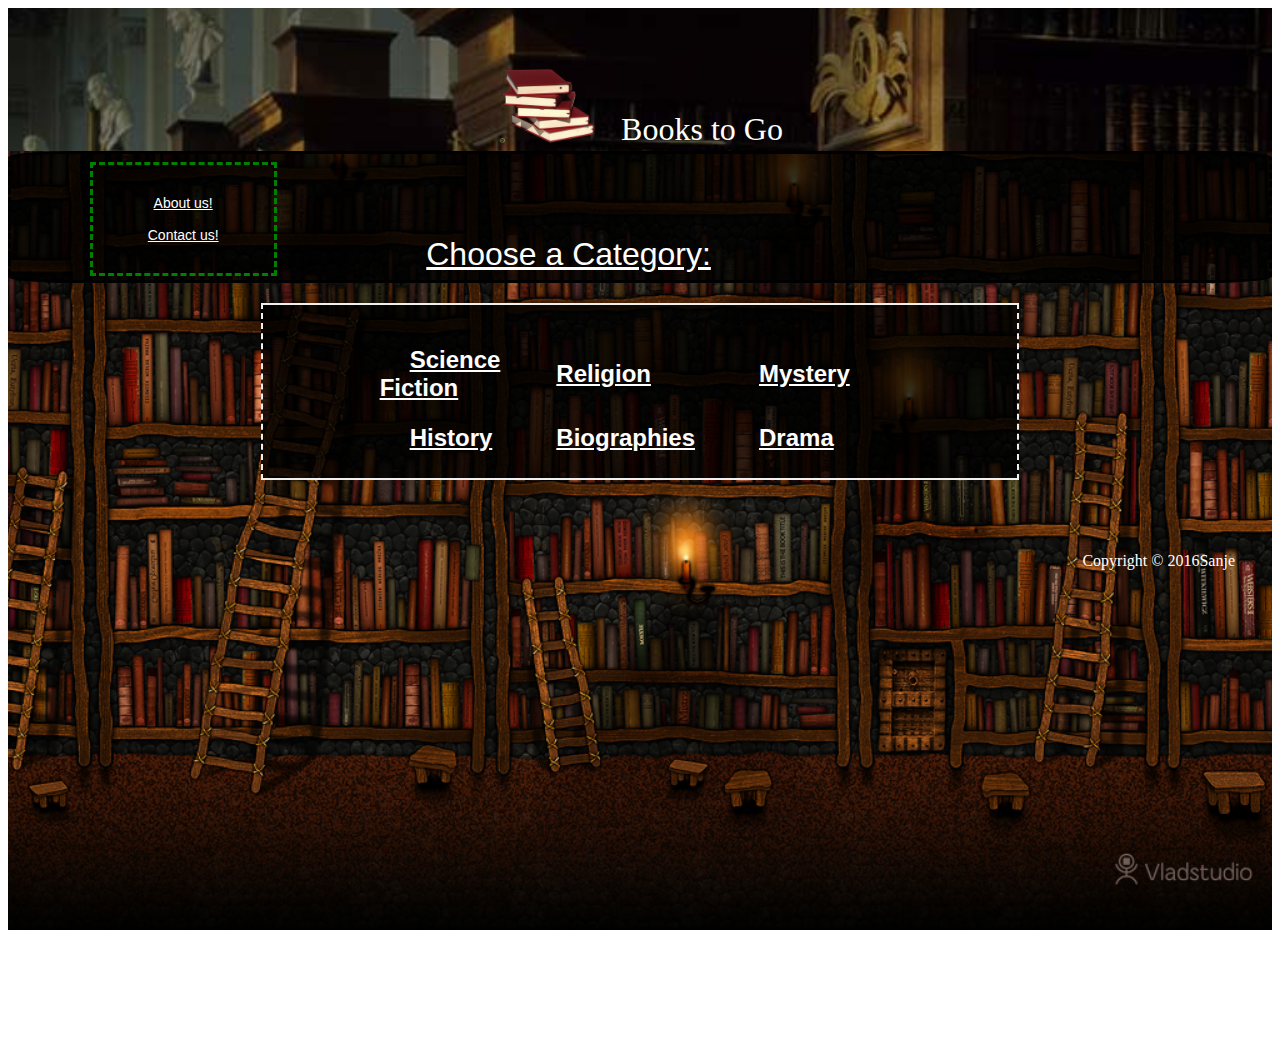
<file: index.html>
<html>
	<head>
		<title>Books To Go</title>
		<link rel="stylesheet" href="company.css">
	</head>
	<body>
		<header>
		<table align="center">
			<tr>
				<td> <img src="book.png" width="100px" height="80px"></td>
				<td><p class="banner"> Books to Go </p></td>
			</tr>
		
		</header>
		</table>
		<div class="bgpic">
			<div class="fieldside">
			<div class="side">
				<a href="aboutus.html"> About us! </a><br><br>
				<a href="Contactus.html"> Contact us! </a>

			</div>
			</div>
			<fieldset>
				<div class="main">
						<p class = "category-text" align="center"><u>Choose a Category:</u></p><br>
						<table align="center">
							<tr>
								<td>
									<a href="scifi.html" class="genre"><b> Science Fiction </b></a><br><br>
								</td>
								<td>
									<a href="#" class="genre"><b> Religion </b></a><br><br>
								</td>
								<td>
									<a href="#" class="genre"><b> Mystery </b></a><br><br>
								</td>
							</tr>
							<tr>
								<td>
									<a href="#" class="genre"><b> History </b></a><br><br>
								</td>
								<td>
									<a href="#" class="genre"><b> Biographies </b></a><br><br>
								</td>
								<td>
									<a href="#" class="genre"><b> Drama </b></a><br><br>
								</td>
							</tr>
						</table>
				</div>
			</fieldset><br><br><br><br>
			<span> Copyright &copy; 2016Sanje</span>
		</div>
	</body>
</html>
</file>
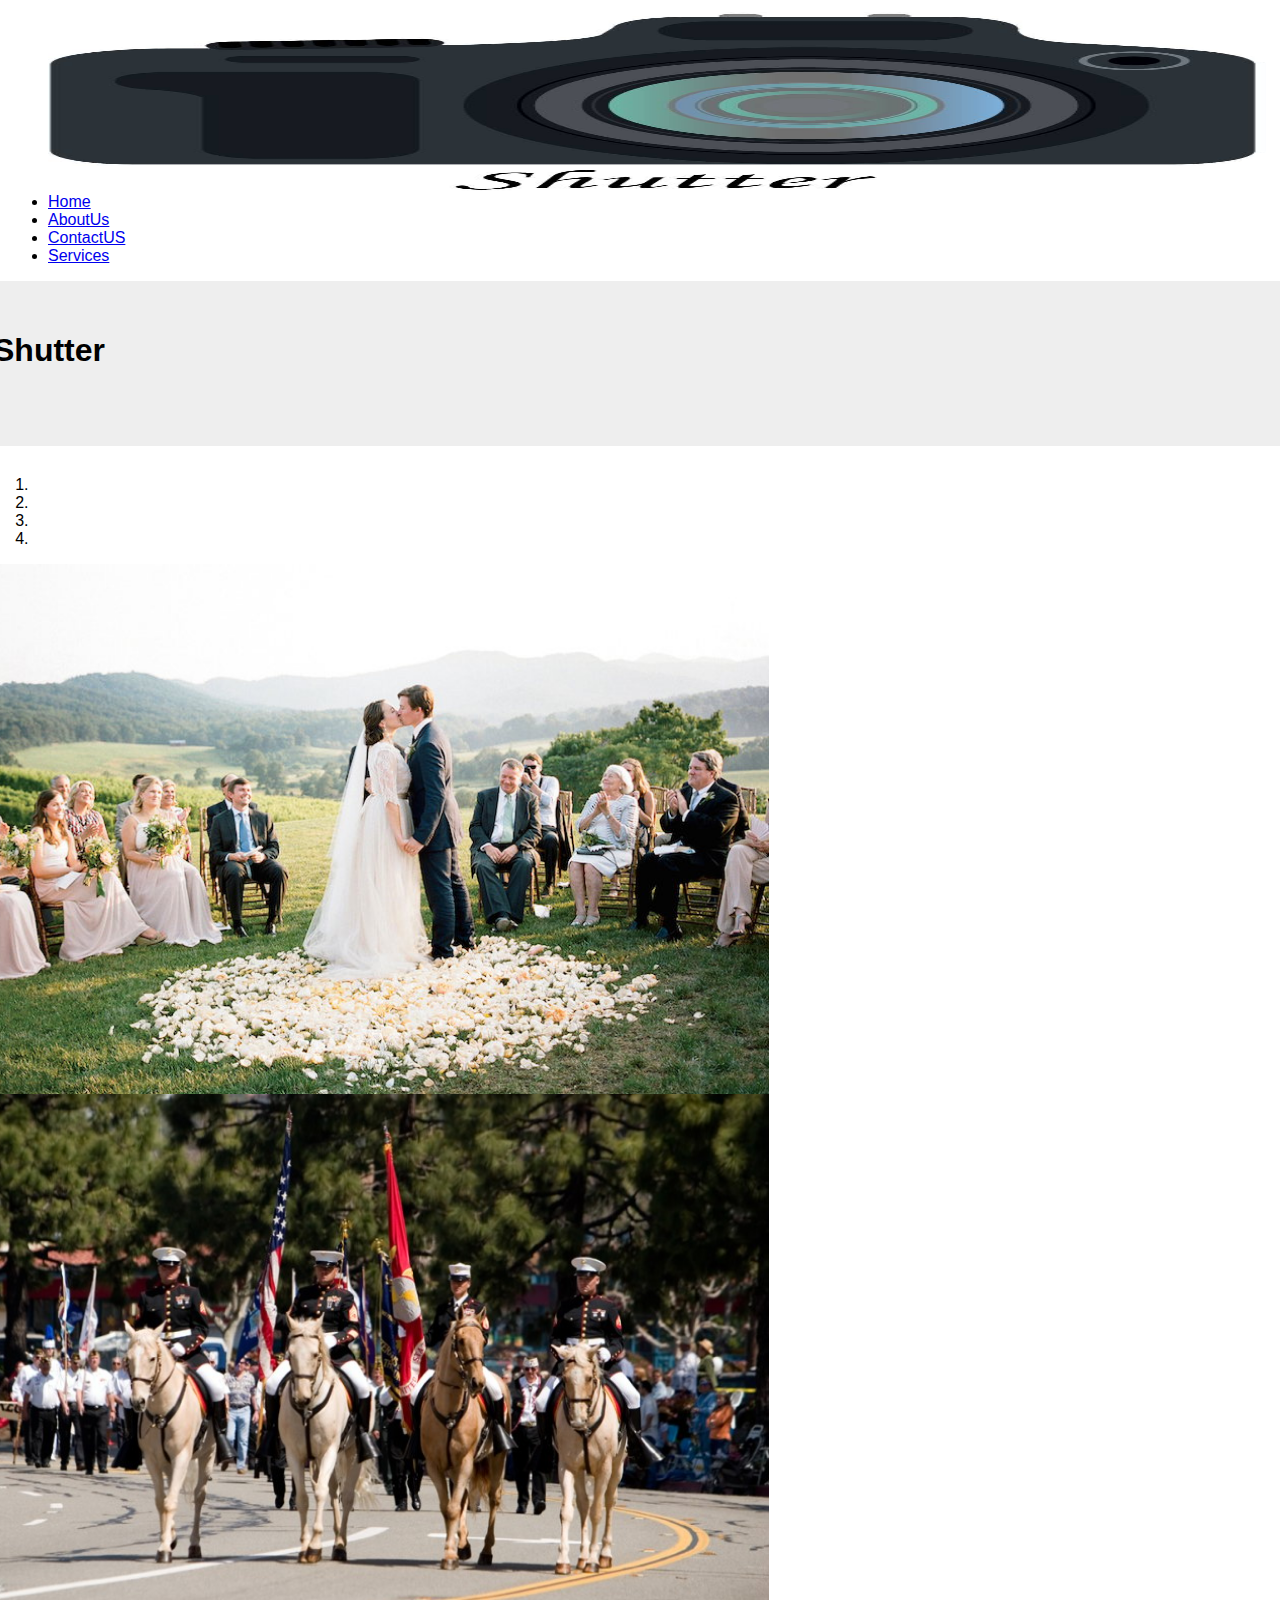
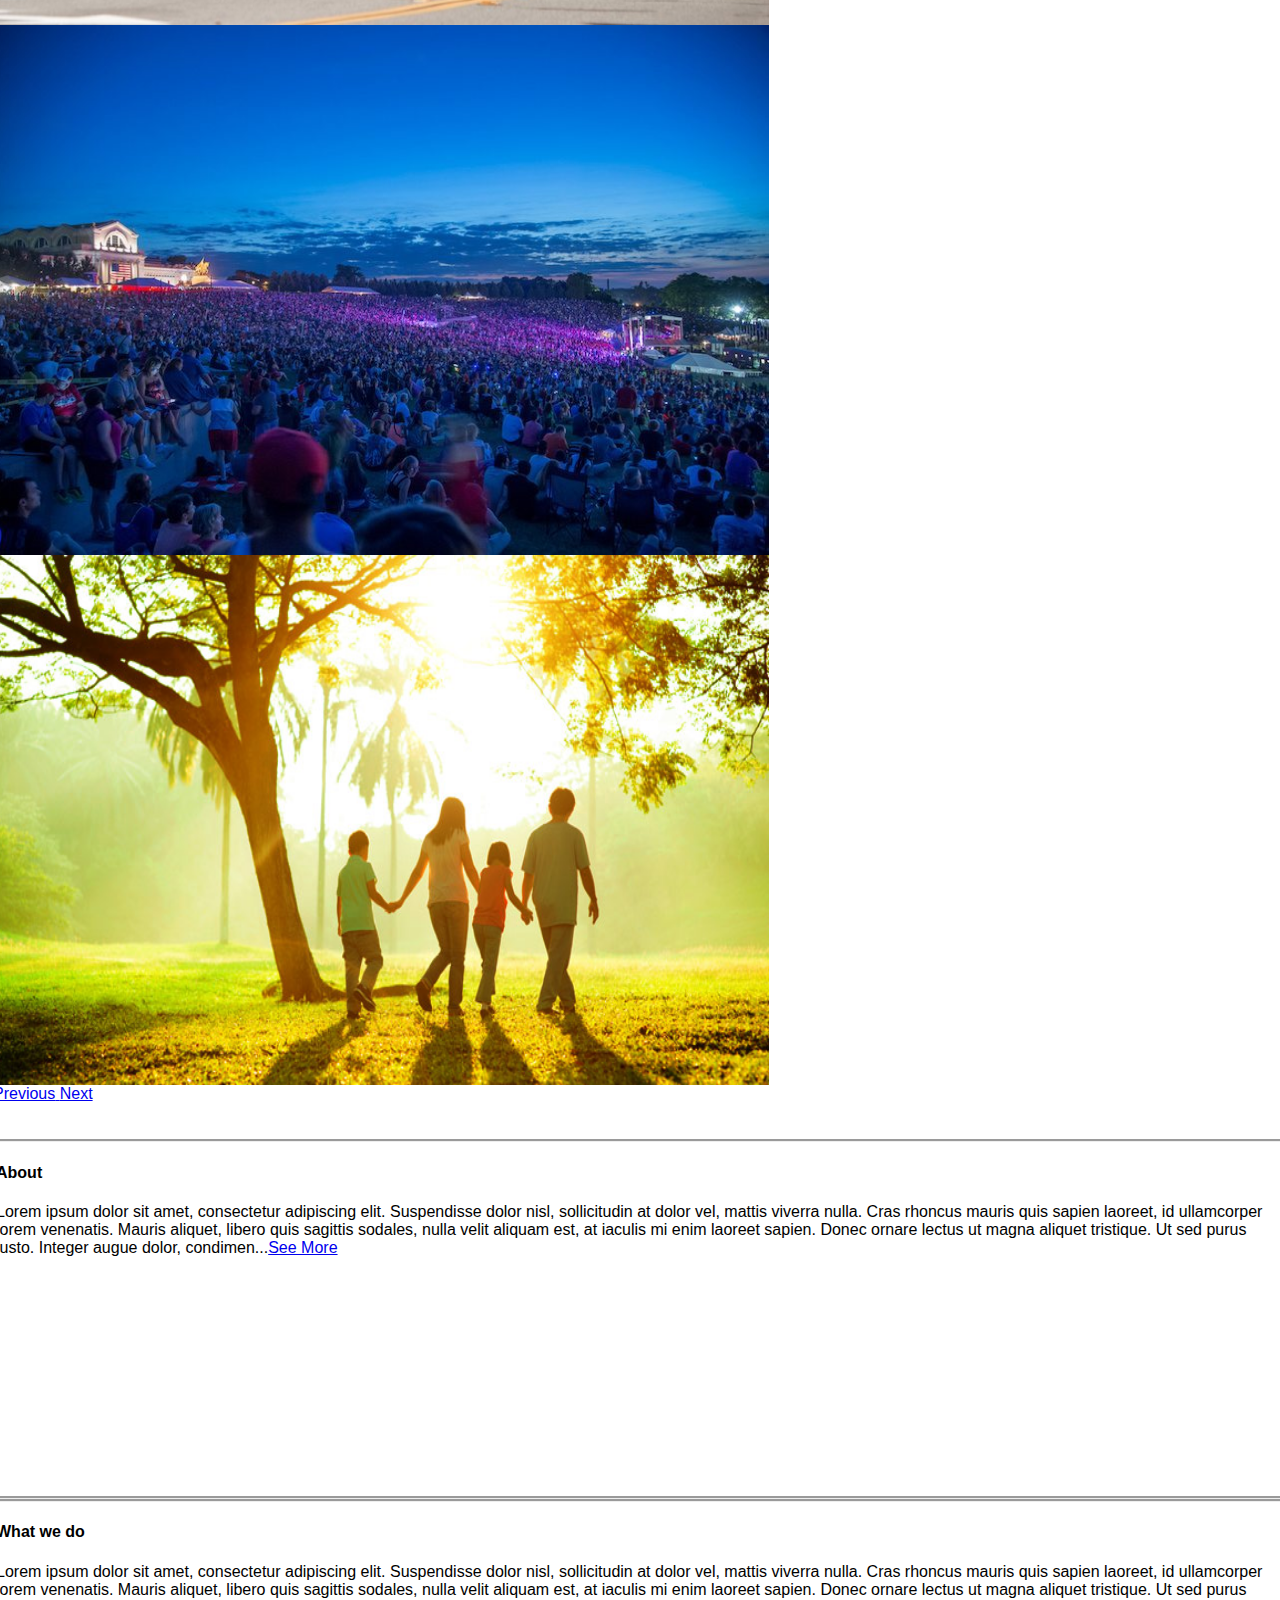
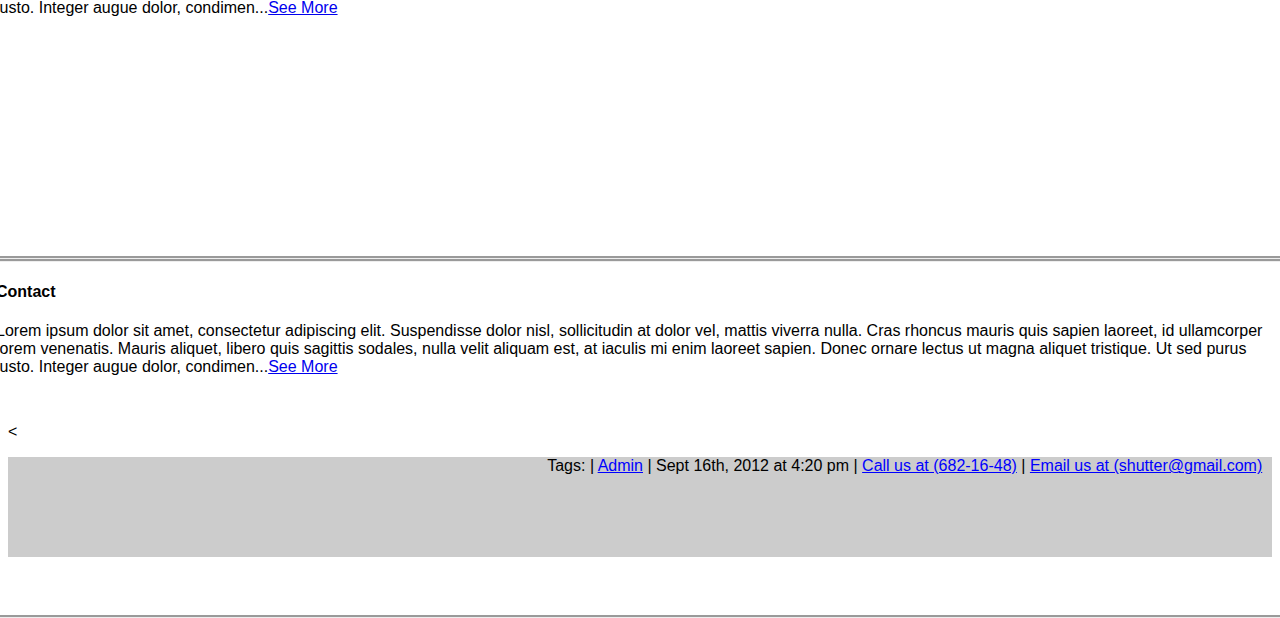
<file: IT201 Design/index.html>
<html>
<head>
<meta http-equiv="Content-Type" content="text/html; charset=utf-8" />
<title>Shutter</title>
<link href="D:\Melvin\Web Prog\HTML\bootstrap-3.3.7-dist\css\bootstrap.min.css" rel="stylesheet" />
<script src="https://ajax.googleapis.com/ajax/libs/jquery/1.12.4/jquery.min.js"></script>
		<script src="http://maxcdn.bootstrapcdn.com/bootstrap/3.3.7/js/bootstrap.min.js"></script>
<link href="D:\Melvin\Web Prog\HTML\startbootstrap-simple-sidebar-gh-pages\css\simple-sidebar.css" rel="stylesheet"/>
<link href="style.css" rel="stylesheet" />
</head>

<body>
<nav>
<div id="sidebar-wrapper">
            <ul class="sidebar-nav">
              <img src="logo1.png">
                <li>
                    <a href="#">Home</a>
                </li>
                <li>
                    <a href="aboutus.html">AboutUs</a>
                </li>
                <li>
                    <a href="contactus.html">ContactUS</a>
                </li>
                <li>
                    <a href="#">Services</a>
                </li>
            </ul>
      </div>
  <div class="row">
  <div class="jumbotron text-center">
  <h1>Shutter</h1>
</div>
  <div class="col-sm-3">
  </div>
  <div class="col-sm-8">
  <div id="myCarousel" class="carousel slide" data-ride="carousel">
			<ol class="carousel-indicators">
			  <li data-target="#myCarousel" data-slide-to="0" class="active"></li>
			  <li data-target="#myCarousel" data-slide-to="1"></li>
			  <li data-target="#myCarousel" data-slide-to="2"></li>
			  <li data-target="#myCarousel" data-slide-to="3"></li>
			</ol>
			<div class="carousel-inner" role="listbox">
			  <div class="item active">
				<img src="pic1.jpg">
			  </div>

			  <div class="item">
				<img src="pic2.jpg">
			  </div>
			
			  <div class="item">
				<img src="pic3.jpg">
			  </div>

			  <div class="item">
				<img src="pic4.jpg">
			  </div>
			</div>

			<a class="left carousel-control" href="#myCarousel" role="button" data-slide="prev">
			  <span class="glyphicon glyphicon-chevron-left" aria-hidden="true"></span>
			  <span class="sr-only">Previous</span>
			</a>
			<a class="right carousel-control" href="#myCarousel" role="button" data-slide="next">
			  <span class="glyphicon glyphicon-chevron-right" aria-hidden="true"></span>
			  <span class="sr-only">Next</span>
			</a>
	  </div>
		<div class="push"></div><br><br>
    <div class="main-content">
         <div class="col-sm-4">
        <h4>About</h4>
       Lorem ipsum dolor sit amet, consectetur adipiscing elit. Suspendisse dolor nisl, sollicitudin at dolor vel, mattis viverra nulla. Cras rhoncus mauris quis sapien laoreet, id ullamcorper lorem venenatis. Mauris aliquet, libero quis sagittis sodales, nulla velit aliquam est, at iaculis mi enim laoreet sapien. Donec ornare lectus ut magna aliquet tristique. Ut sed purus justo. Integer augue dolor, condimen...<a href="aboutus.html">See More </a>
      </div>
     <div class="col-sm-4">
      <h4>What we do</h4>
     Lorem ipsum dolor sit amet, consectetur adipiscing elit. Suspendisse dolor nisl, sollicitudin at dolor vel, mattis viverra nulla. Cras rhoncus mauris quis sapien laoreet, id ullamcorper lorem venenatis. Mauris aliquet, libero quis sagittis sodales, nulla velit aliquam est, at iaculis mi enim laoreet sapien. Donec ornare lectus ut magna aliquet tristique. Ut sed purus justo. Integer augue dolor, condimen...<a href="hibes.html">See More </a>
      </div>
     <div class="col-sm-4">
      <h4>Contact</h4>
     Lorem ipsum dolor sit amet, consectetur adipiscing elit. Suspendisse dolor nisl, sollicitudin at dolor vel, mattis viverra nulla. Cras rhoncus mauris quis sapien laoreet, id ullamcorper lorem venenatis. Mauris aliquet, libero quis sagittis sodales, nulla velit aliquam est, at iaculis mi enim laoreet sapien. Donec ornare lectus ut magna aliquet tristique. Ut sed purus justo. Integer augue dolor, condimen...<a href="contactus.html">See More </a>
      </div>
    </div>
  </div>
     </div>
</nav>
<
<p class="foot"><span>Tags: </span>
	| <i class="icon-user"></i> <a href="D:\IT201 Design\Admin\index.html">Admin</a> 
	| <i class="icon-calendar"></i> <span>Sept 16th, 2012 at 4:20 pm</span>
 	| <i class="icon-comment"></i> <a href="#">Call us at (682-16-48)</a>
   	| <i class="icon-share"></i> <a href="#">Email us at (shutter@gmail.com)</a>
</p>
</body>
</html>
</file>
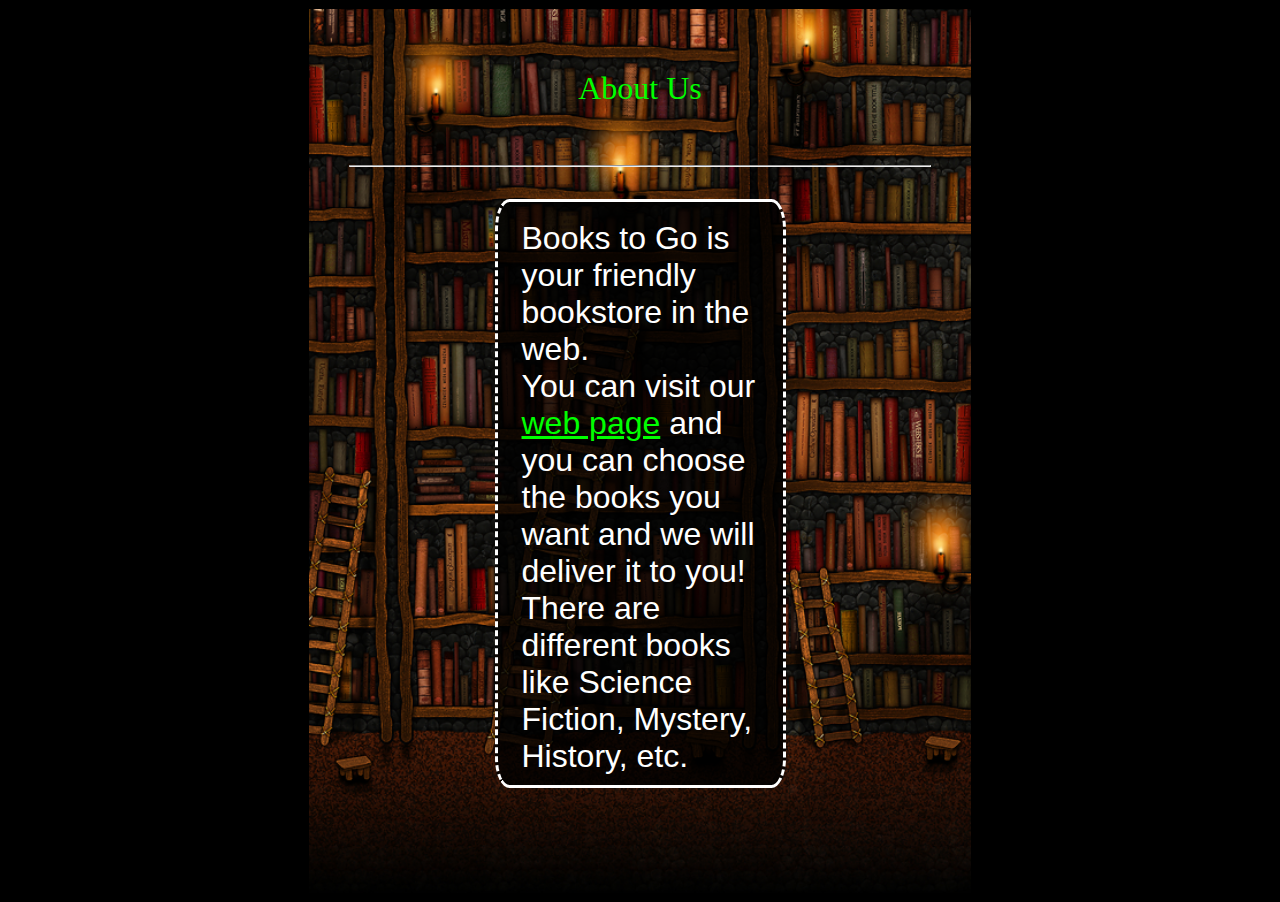
<file: aboutus.html>
<html>
	<head>
		<title>
			About Books To Go
		</title>
		<link rel="stylesheet" href="aboutus.css">
	</head>
	<body>
		<div id="ContainerDiv">
			<div class="bgpic">
				<p class="header"> About Us </p><br><hr>
				<p class="fieldtext"> Books to Go is your friendly bookstore in the web. <br>You can visit our <a href="index.html">web page</a> and you can choose the books you want and we will deliver it to you! <br>There are different books like Science Fiction, Mystery, History, etc. </p>
			</div>
		</div>
	</body>
</html>
</file>
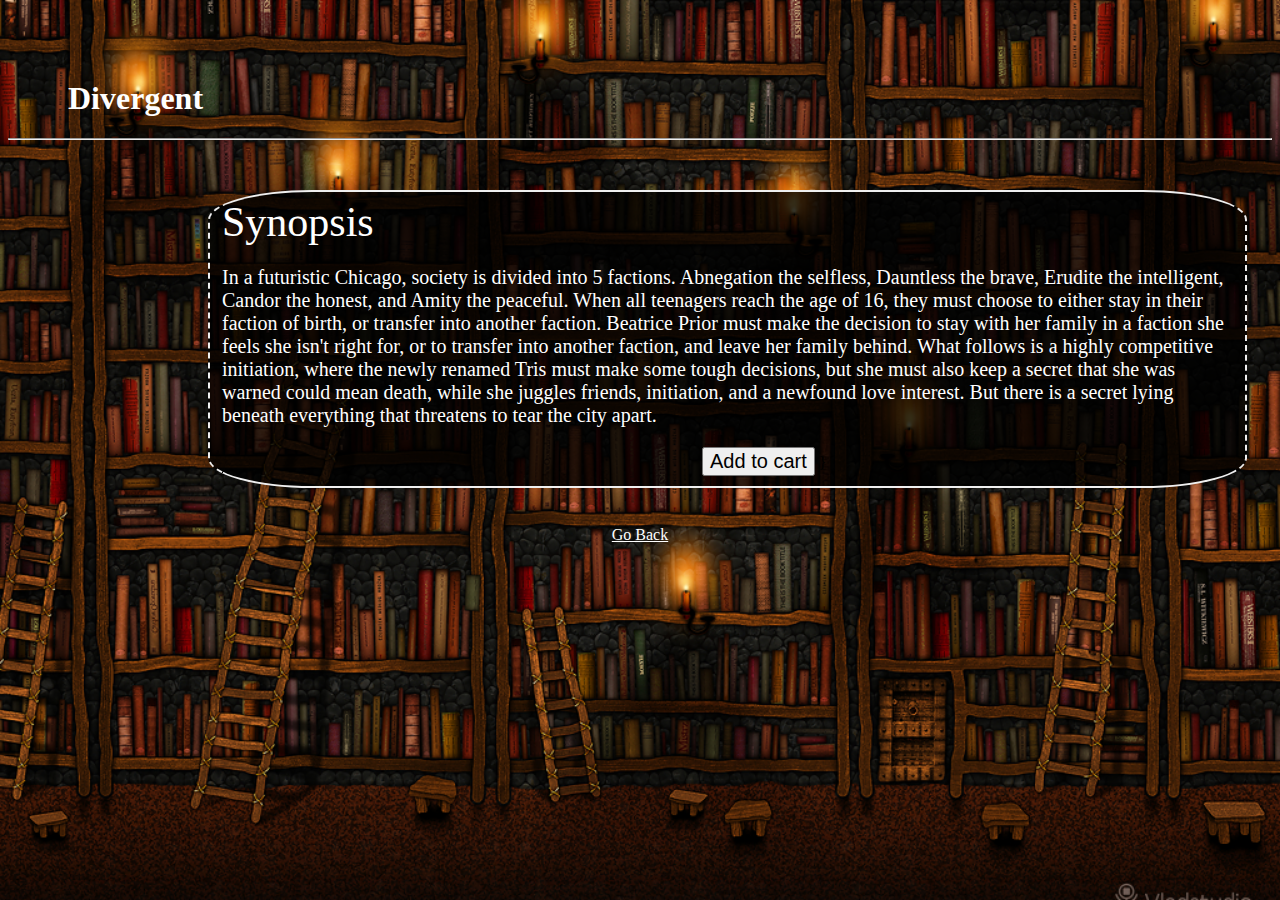
<file: divergent.html>
<html>
<head>
	<title>Book: Divergent</title>
	<link rel="stylesheet" type="text/css" href="synopsis.css">	
</head>
<body>
 	<h1>Divergent</h1><hr>
 	<fieldset>
 		<span>Synopsis</span>
 		<p>In a futuristic Chicago, society is divided into 5 factions. Abnegation the selfless, Dauntless the brave, Erudite the intelligent, Candor the honest, and Amity the peaceful. When all teenagers reach the age of 16, they must choose to either stay in their faction of birth, or transfer into another faction. Beatrice Prior must make the decision to stay with her family in a faction she feels she isn't right for, or to transfer into another faction, and leave her family behind. What follows is a highly competitive initiation, where the newly renamed Tris must make some tough decisions, but she must also keep a secret that she was warned could mean death, while she juggles friends, initiation, and a newfound love interest. But there is a secret lying beneath everything that threatens to tear the city apart.</p>
 		<button>
 			Add to cart
 		</button>
 		}
 	</fieldset><br>
 	<center>
 	<a href="scifi.html"> Go Back </a>
 	</center>
</body>
</html>
</file>
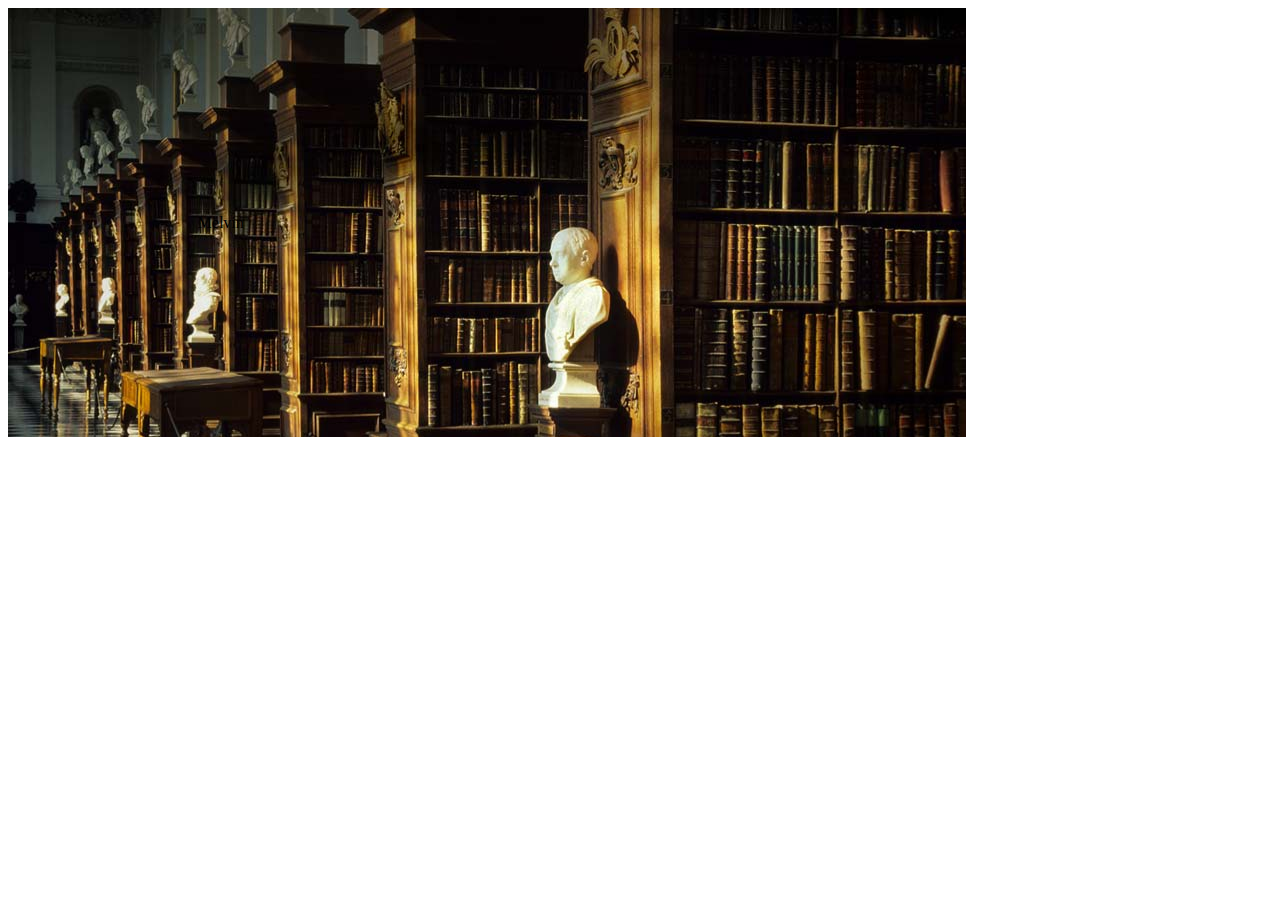
<file: Practice.html>
<html>
	<head>
		<title>
			Practice
		</title>
		<link rel="stylesheet" type = "text/css" href="Style.css"/>
	</head>
	<body>
		<header>
			<p class="banner">Melvin</p>
		</header>
	</body>
</html>
</file>
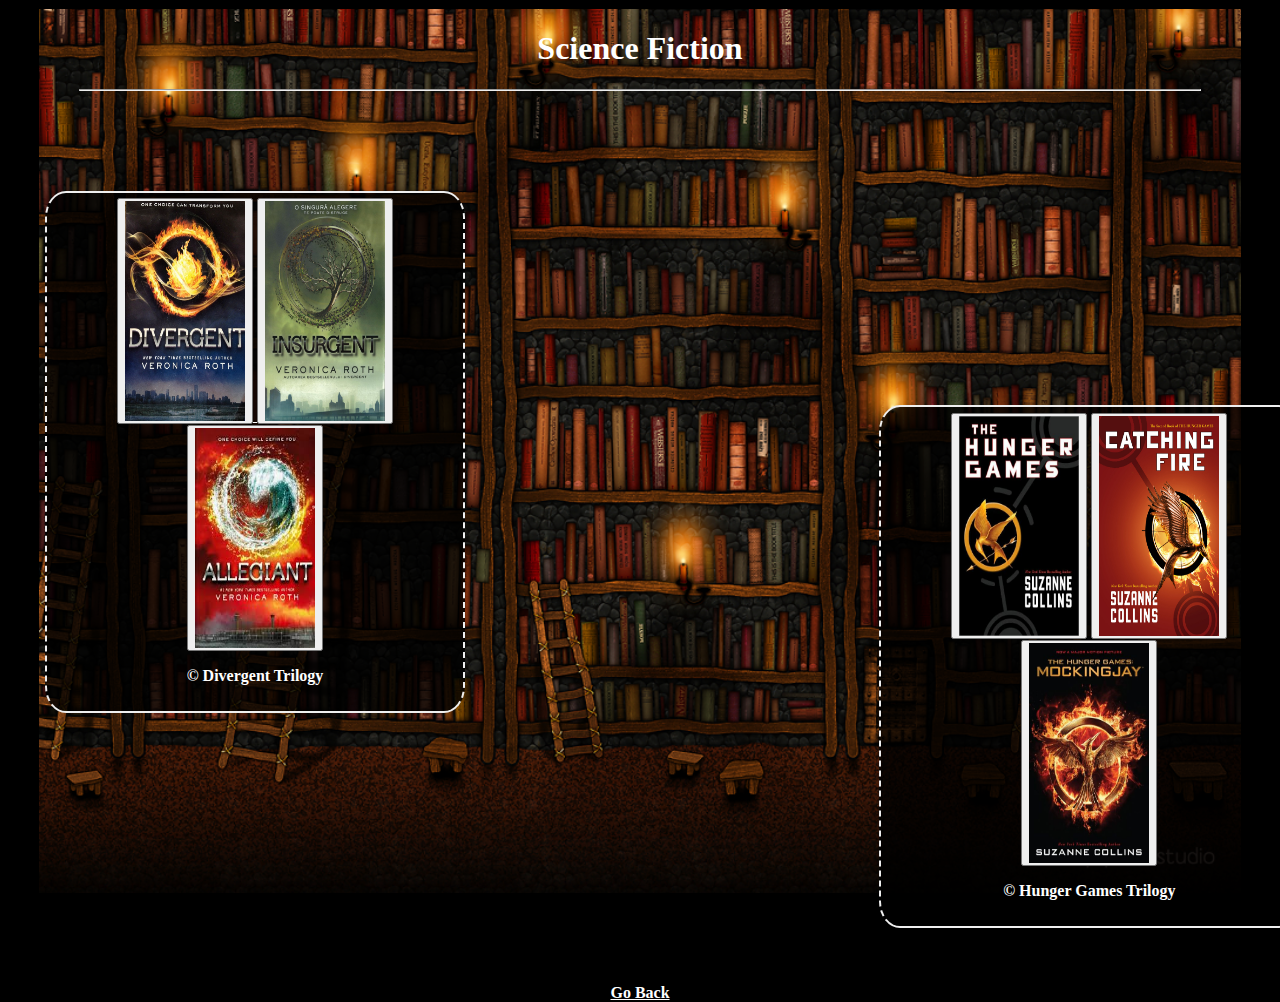
<file: scifi.html>
<html>
<head>
	<link rel="stylesheet" href="book.css">
</head>
<body>
	<div id="ContainerDiv">
		<center>
				<h1>Science Fiction</h1><hr>
			<fieldset style="margin-right: 220">
				<a href="divergent.html">
				<button>
					<img src="Divergent.jpg" style="height:220;width:120;">
				</button>
				</a>

				<button>
					<img src="insurgent.jpg" style="height:220;width:120;">
				</button>

				<button>
					<img src="allegiant.jpg" style="height:220;width:120;">
				</button><br>
				<p>&copy; Divergent Trilogy</p>
			</fieldset>
			<fieldset style="margin-left: 800; margin-top: -328">
				<button>
					<img src="hungergames.jpg" style="height:220;width:120;">
				</button>

				<button>
					<img src="catchingfire.jpg" style="height:220;width:120;">
				</button>

				<button>
					<img src="mockingjay.jpg" style="height:220;width:120;">
				</button><br>
				<p>&copy; Hunger Games Trilogy</p>
			</fieldset><br><br>
			<a href="index.html"> Go Back </a>
		</center>
	</div>
</body>
</html>
</file>
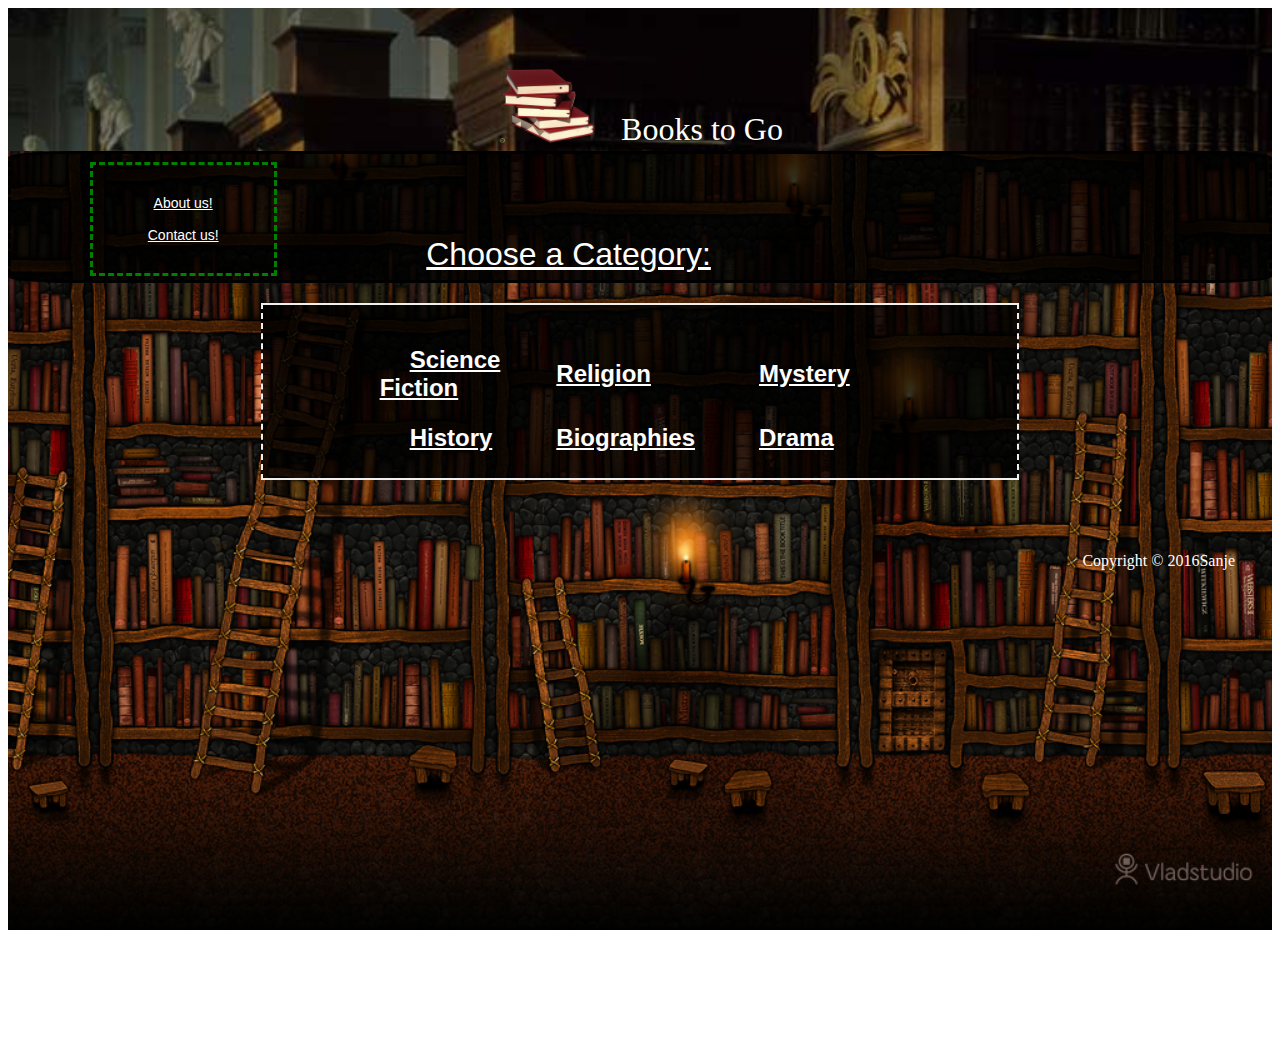
<file: sublime.html>
<html>
	<head>
		<title>Books To Go</title>
		<link rel="stylesheet" href="company.css">
	</head>
	<body>
		<header>
		<table align="center">
			<tr>
				<td> <img src="book.png" width="100px" height="80px"></td>
				<td><p class="banner"> Books to Go </p></td>
			</tr>
		
		</header>
		</table>
		<div class="bgpic">
			<div class="fieldside">
			<div class="side">
				<a href="aboutus.html"> About us! </a><br><br>
				<a href="Contactus.html"> Contact us! </a>

			</div>
			</div>
			<fieldset>
				<div class="main">
						<p class = "category-text" align="center"><u>Choose a Category:</u></p><br>
						<table align="center">
							<tr>
								<td>
									<a href="scifi.html" class="genre"><b> Science Fiction </b></a><br><br>
								</td>
								<td>
									<a href="#" class="genre"><b> Religion </b></a><br><br>
								</td>
								<td>
									<a href="#" class="genre"><b> Mystery </b></a><br><br>
								</td>
							</tr>
							<tr>
								<td>
									<a href="#" class="genre"><b> History </b></a><br><br>
								</td>
								<td>
									<a href="#" class="genre"><b> Biographies </b></a><br><br>
								</td>
								<td>
									<a href="#" class="genre"><b> Drama </b></a><br><br>
								</td>
							</tr>
						</table>
				</div>
			</fieldset><br><br><br><br>
			<span> Copyright &copy; 2016Sanje</span>
		</div>
	</body>
</html>
</file>
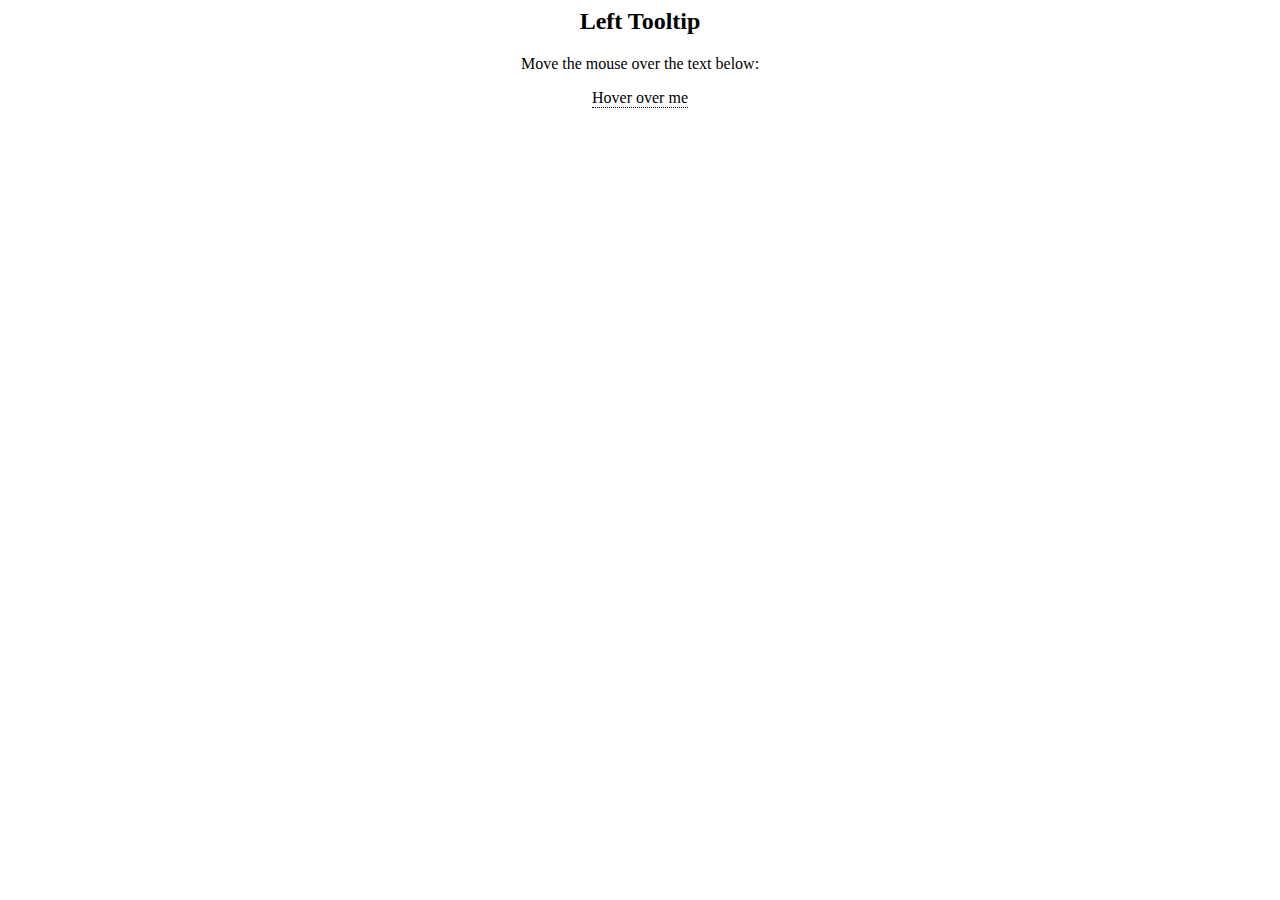
<file: trying.html>
<html>
<style>
.tooltip {
    position: relative;
    display: inline-block;
    border-bottom: 1px dotted black;
}

.tooltip .tooltiptext {
    visibility: hidden;
    width: 120px;
    background-color: black;
    color: #fff;
    text-align: center;
    border-radius: 6px;
    padding: 5px 0;
    
    /* Position the tooltip */
    position: absolute;
    z-index: 1;
    top: -5px;
    right: 105%;
}

.tooltip:hover .tooltiptext {
    visibility: visible;
}
</style>
<body style="text-align:center;">

<h2>Left Tooltip</h2>
<p>Move the mouse over the text below:</p>

<div class="tooltip">Hover over me
  <span class="tooltiptext">Tooltip text</span>
</div>

</body>
</html>
</file>
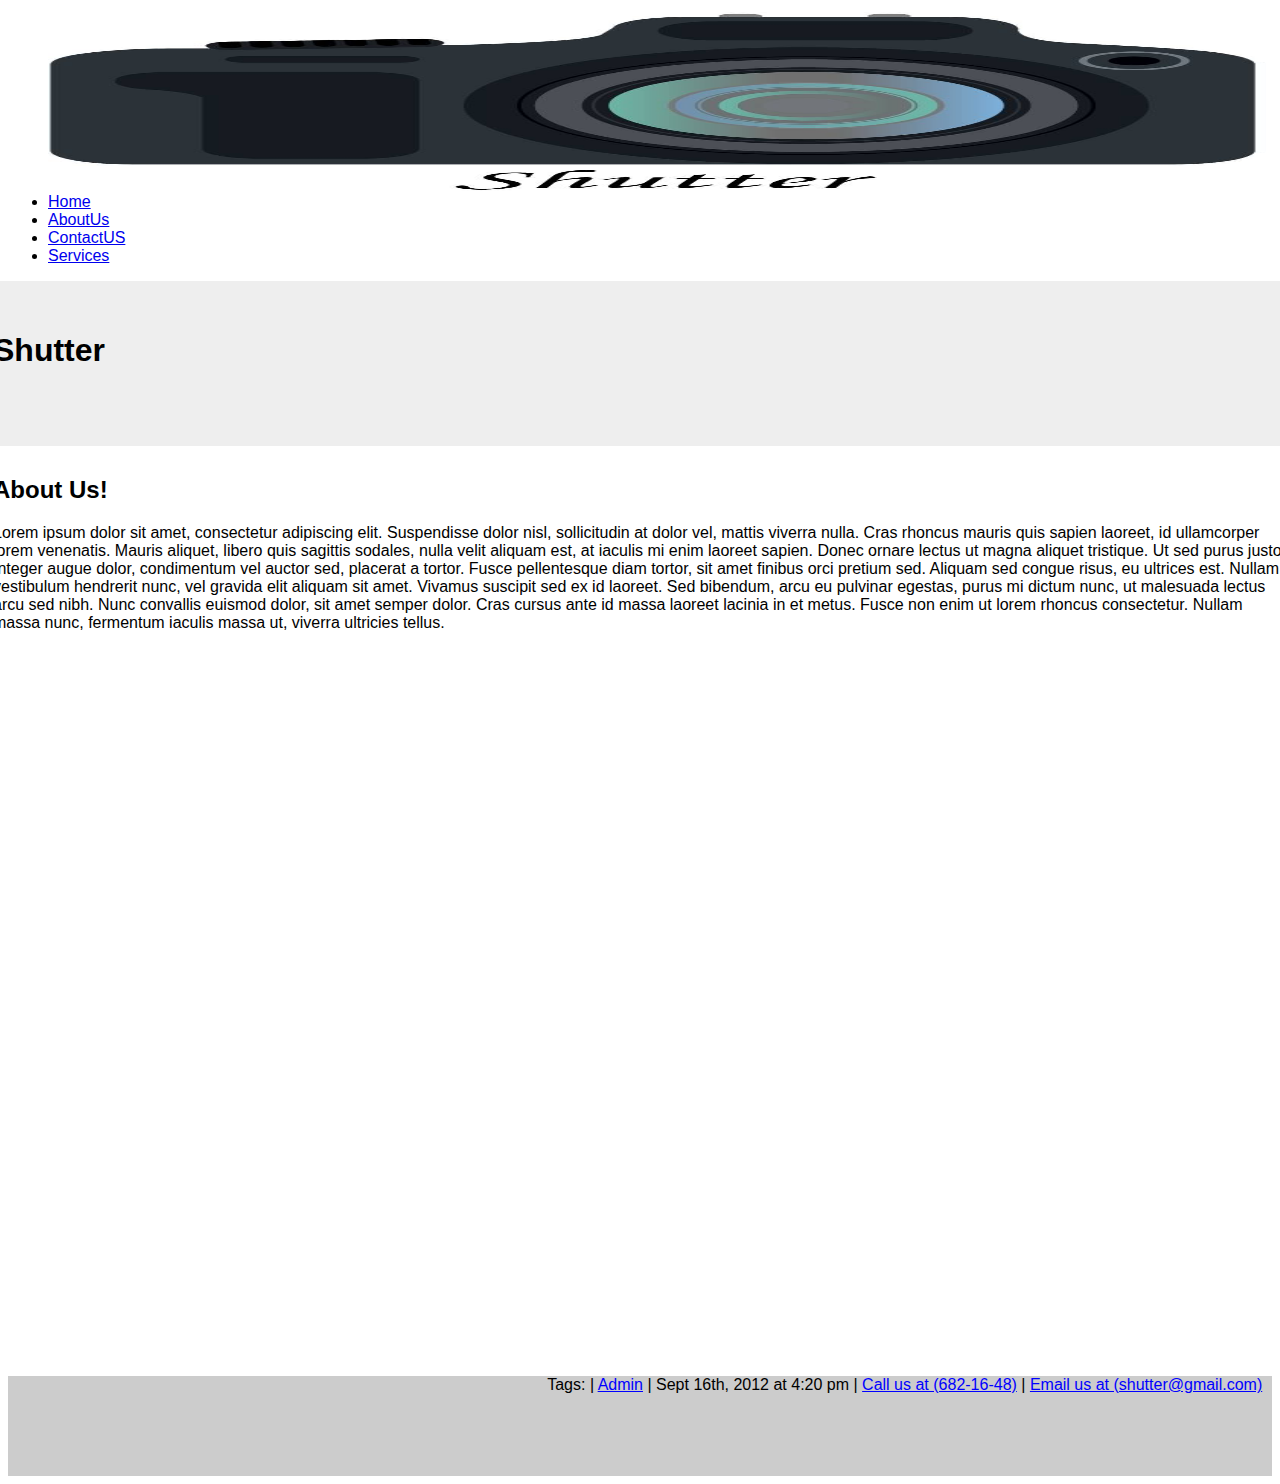
<file: IT201 Design/aboutus.html>
<html>
<head>
<meta http-equiv="Content-Type" content="text/html; charset=utf-8" />
<title>Shutter</title>
<link href="D:\Melvin\Web Prog\HTML\bootstrap-3.3.7-dist\css\bootstrap.min.css" rel="stylesheet" />
<script src="https://ajax.googleapis.com/ajax/libs/jquery/1.12.4/jquery.min.js"></script>
		<script src="http://maxcdn.bootstrapcdn.com/bootstrap/3.3.7/js/bootstrap.min.js"></script>
<link href="D:\Melvin\Web Prog\HTML\startbootstrap-simple-sidebar-gh-pages\css\simple-sidebar.css" rel="stylesheet"/>
<link href="style.css" rel="stylesheet" />
</head>

<body>
<nav>
<div id="sidebar-wrapper">
            <ul class="sidebar-nav">
              <img src="logo1.png">
                <li>
                    <a href="index.html">Home</a>
                </li>
                <li>
                    <a href="#">AboutUs</a>
                </li>
                <li>
                    <a href="contactus.html">ContactUS</a>
                </li>
                <li>
                    <a href="#">Services</a>
                </li>
            </ul>
      </div>
  <div class="row">
  <div class="jumbotron text-center">
  <h1>Shutter</h1>
</div>
  <div class="col-sm-3">
  </div>
  <div class="col-sm-8">
  <div class="main-content">
  <h2> About Us! </h2>
  <p>Lorem ipsum dolor sit amet, consectetur adipiscing elit. Suspendisse dolor nisl, sollicitudin at dolor vel, mattis viverra nulla. Cras rhoncus mauris quis sapien laoreet, id ullamcorper lorem venenatis. Mauris aliquet, libero quis sagittis sodales, nulla velit aliquam est, at iaculis mi enim laoreet sapien. Donec ornare lectus ut magna aliquet tristique. Ut sed purus justo. Integer augue dolor, condimentum vel auctor sed, placerat a tortor. Fusce pellentesque diam tortor, sit amet finibus orci pretium sed. Aliquam sed congue risus, eu ultrices est. Nullam vestibulum hendrerit nunc, vel gravida elit aliquam sit amet. Vivamus suscipit sed ex id laoreet. Sed bibendum, arcu eu pulvinar egestas, purus mi dictum nunc, ut malesuada lectus arcu sed nibh. Nunc convallis euismod dolor, sit amet semper dolor. Cras cursus ante id massa laoreet lacinia in et metus. Fusce non enim ut lorem rhoncus consectetur. Nullam massa nunc, fermentum iaculis massa ut, viverra ultricies tellus.</p>
  </div>
    </div>
  </div>
</nav>
<p class="foot"><span>Tags: </span>
	| <i class="icon-user"></i> <a href="#">Admin</a> 
	| <i class="icon-calendar"></i> <span>Sept 16th, 2012 at 4:20 pm</span>
 	| <i class="icon-comment"></i> <a href="#">Call us at (682-16-48)</a>
   	| <i class="icon-share"></i> <a href="#">Email us at (shutter@gmail.com)</a>
</p>
</body>
</html>
</file>
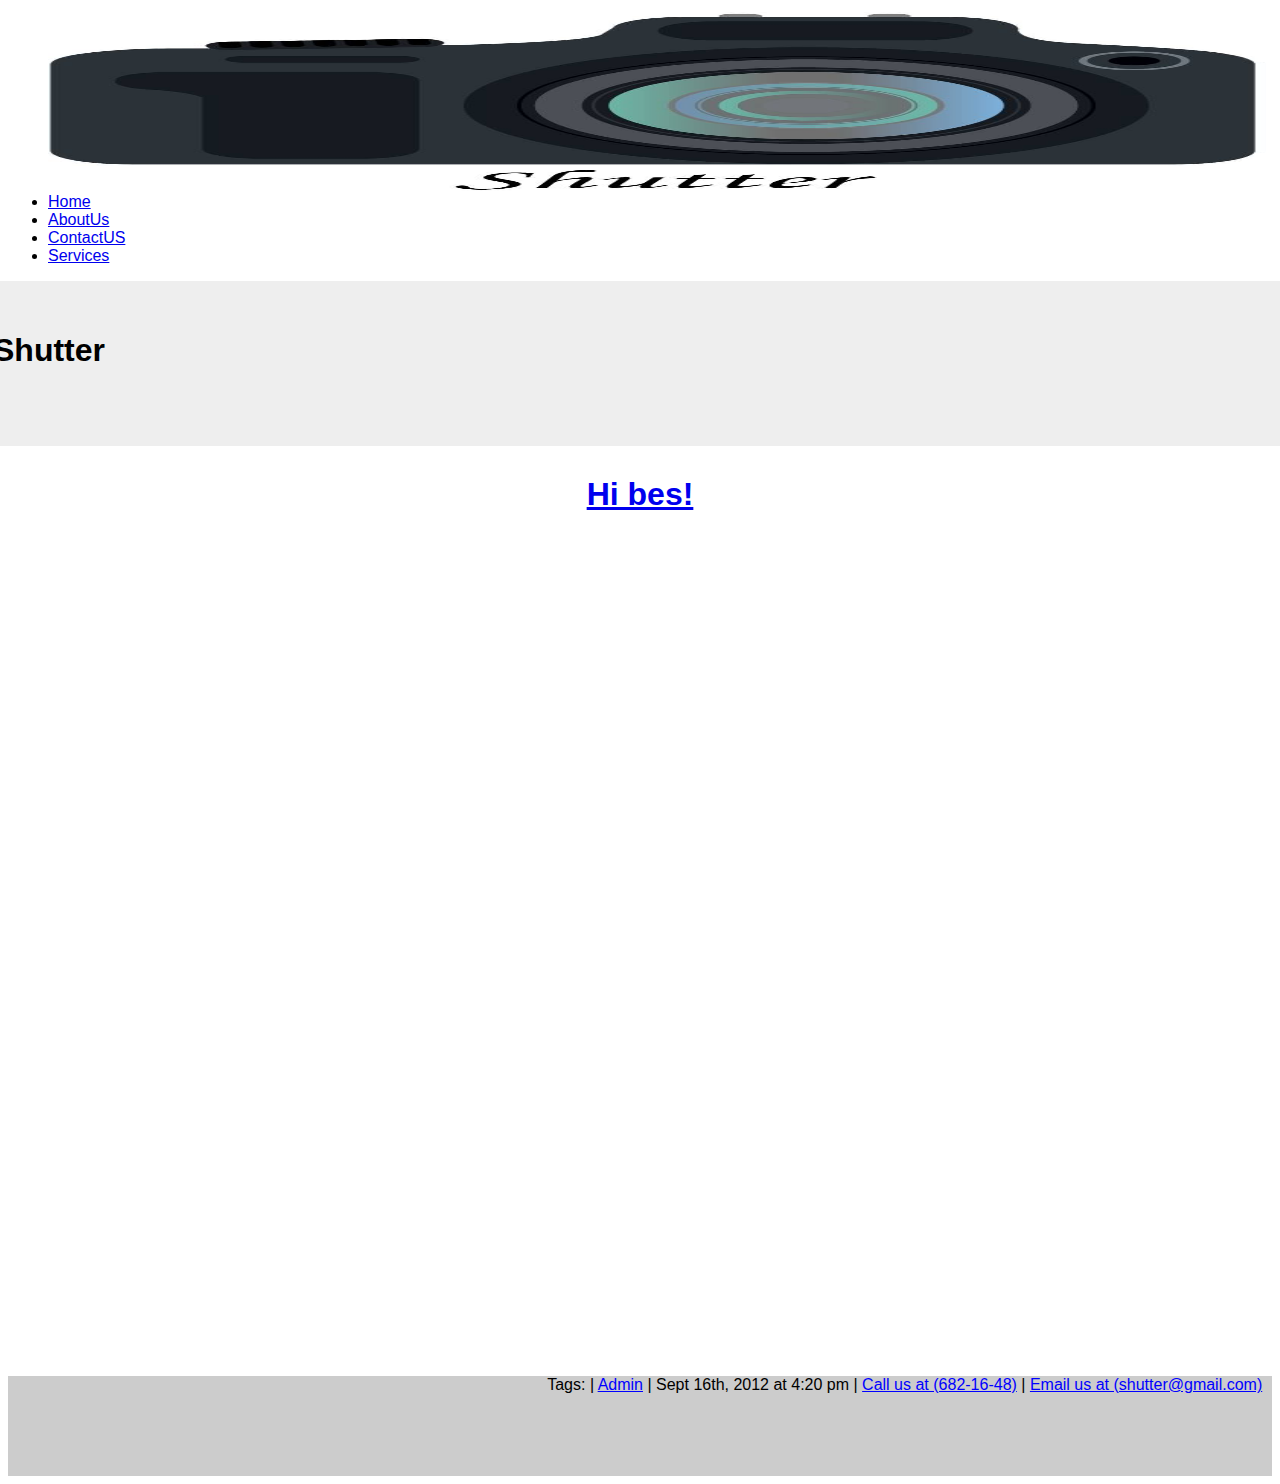
<file: IT201 Design/hibes.html>
<html>
<head>
<meta http-equiv="Content-Type" content="text/html; charset=utf-8" />
<title>Shutter</title>
<link href="D:\Melvin\Web Prog\HTML\bootstrap-3.3.7-dist\css\bootstrap.min.css" rel="stylesheet" />
<script src="https://ajax.googleapis.com/ajax/libs/jquery/1.12.4/jquery.min.js"></script>
		<script src="http://maxcdn.bootstrapcdn.com/bootstrap/3.3.7/js/bootstrap.min.js"></script>
<link href="D:\Melvin\Web Prog\HTML\startbootstrap-simple-sidebar-gh-pages\css\simple-sidebar.css" rel="stylesheet"/>
<link href="style.css" rel="stylesheet" />
</head>

<body>
<nav>
<div id="sidebar-wrapper">
            <ul class="sidebar-nav">
              <img src="logo1.png">
                <li>
                    <a href="index.html">Home</a>
                </li>
                <li>
                    <a href="#">AboutUs</a>
                </li>
                <li>
                    <a href="contactus.html">ContactUS</a>
                </li>
                <li>
                    <a href="#">Services</a>
                </li>
            </ul>
      </div>
  <div class="row">
  <div class="jumbotron text-center">
  <h1>Shutter</h1>
</div>
  <div class="col-sm-3">
  </div>
  <div class="col-sm-8">
  <div class="main-content">
  <center>
  <div class="hibes">
  <a href="#"><h1>Hi bes!</h1></a>
  </div>
  </center>
  </div>
    </div>
  </div>
</nav>
<p class="foot"><span>Tags: </span>
	| <i class="icon-user"></i> <a href="#">Admin</a> 
	| <i class="icon-calendar"></i> <span>Sept 16th, 2012 at 4:20 pm</span>
 	| <i class="icon-comment"></i> <a href="#">Call us at (682-16-48)</a>
   	| <i class="icon-share"></i> <a href="#">Email us at (shutter@gmail.com)</a>
</p>
</body>
</html>
</file>
<file: company.css>
header{
	background-image: url('banner.jpg');
	background-repeat: no-repeat;
	background-position: center;
	background-attachment: fixed;
	background-size: cover;
}
a{
	color:#ffffff;
}
.banner{
	color: #ffffff;
	text-align: center;
	font-size: 32;
	padding-top: 100px;
}
.side {
	width: 15%;
	border: dashed;
	border-color: green;
	text-align: center;
	padding-bottom: 30px;
	padding-top: 30px;
	margin-left: 40px;
}
.main{
	width: 70%;
	margin-left: 10%;
	margin-top: -130px;
}
.category-text{
	font-size: 32;
	color: #ffffff;
	padding: 20px;
	margin-left: -105px;
}
.genre {
	font-size: 24;
	padding: 30px;
	color: #ffffff;
}
table{
	margin:0 auto;
}
.bgpic{
	background-image: url('library3.jpg');
	background-repeat: no-repeat;
	background-position: center;
	background-attachment: fixed;
	background-size: cover;
	height: 100%;
}
fieldset{
	 font-family: Tahoma, Arial, sans-serif; 
    font-size: 1em;
    display: block;
    align-content: center;
    margin-left: 20%;
    margin-right: 20%;
    padding-top: 0.55em;
    padding-bottom: 0.325em;
    padding-left: 2.75em;
    padding-right: 0.75em;
    border-style: solid dashed ;
    background-color: rgba(0,0,0,0.8);
}
.fieldside{
	font-family: Tahoma, Arial, sans-serif; 
    font-size: 14;
    display: block;
    padding-top: 0.55em;
    padding-bottom: 0.325em;
    padding-left: 2.75em;
    padding-right: 0.75em;
    border-style: solid dashed ;
    border-radius:5%;
    background-color: rgba(0,0,0,0.8);
    color:black;
    margin-bottom: 20px;
}
div > a:hover{
	font-size: 20;
	color: #00ff00;
	border: 10px solid #000;
	border-color: white;
}
td > a:hover{
	color: #00ff00;
}
img{
	margin-top: 50px;
	margin-right: 20px;
}
span{
	margin-left: 85%;
	color: white;
}
</file>
<file: IT201 Design/style.css>
@charset "utf-8";
/* CSS Document */

.head{
	float: center;
	text-align: center;
	font-size: 45px;
}
.row {
  margin-right: -15px;
  margin-left: -15px;
}
.carousel-inner > .item > img,
  .carousel-inner > .item > a > img {
      width: 60%;
      height: 60%;
      margin: auto;
  }
.col-sm-4{
	border-style: groove;
    word-wrap: break-word;
    height: 40%;
}
nav{
	background-color: #fff;
}
.foot{
	/*position: absolute;*/
    height:100px;
    bottom:0px;
    left:0px;
    right:0px;
    margin-bottom:0px;
	padding-left: 42.66%;
	background-color: #ccc;
	padding-bottom: 0px;
}
span{
	font-color: #fff;
}
body{
	font-family: sans-serif;
}
.jumbotron {
  padding-top: 30px;
  padding-right: 600px;
  padding-bottom: 55px;
  margin-bottom: 30px;
  color: inherit;
  background-color: #eee;
}
ul > img[src]{
	width: 99.50%;
	height: 185px;
}
.main-content{
	height: 100%;
}
.foot> a{
	color: #00f;
}
.list-table{
width: 100%;
border-style: groove;
}
.col1{
	width:250;
	border: 2px solid #ddd;
}
.col2{
	width: 550;
	border: 2px solid #ddd;
}
.col3{
	width: 100;
	border: 2px solid #ddd;
}
.bgcolor{
	background-color: #fff;
}
</file>
<file: aboutus.css>
.header{
	font-size: 32;
	color: #00ff00;
	padding-top: 5%;
	text-align: center;
}

.fieldtext{
	 font-family: Tahoma, Arial, sans-serif; 
    font-size: 2em;
    display: block;
    align-content: center;
    margin-left: 25%;
    margin-right: 25%;
    padding-top: 0.55em;
    padding-bottom: 0.325em;
    padding-left: 0.75em;
    padding-right: 0.75em;
    border-style: solid dashed;
    background-color: rgba(0,0,0,0.8);
    border-radius: 5%;
    color: white;
}
p > a{
	color:#00ff00;
}
p > a:hover{
	color: #ff0000;
}
table{
	border-color: #00ff00;
	color: white;
	font-size: 20;

}
div > a{
	color: #ffffff;
	margin-left: 600px;
}
div > a:hover{
	color:#00ff00;
	font-size: 20;
}
#ContainerDiv {
	margin-left:300px;
	margin-right: 300px;
	padding-left: 40px;
	padding-right: 40px;
	border: 1px solid #000000;
	background-image: url("library3.jpg");
	background-size: cover;
	height: 100%;
}
body{
	background-color: #000000;
}
form{
	color:white;
	align-content: center;
}
form > input{
	margin-bottom: 5px;
	
}
form > p > input{
	width: 300px;
	font-size:20;
}
textarea{
	font-size:16;
}
p{
	color: white;
	font-size: 20;
}
</file>
<file: synopsis.css>
body{
	background-image: url("library3.jpg");
	background-size: cover;
}
h1{
	color: white;
	margin-left: 60px;
	margin-top: 80px;
}
span{
	color: white;
	font-size: 42;
}
p{
	color: white;
	font-size: 20;
}
fieldset{
	margin-top: 50px;
	margin-left: 200px;
	margin-right: 100px;
	width: 80%;
    display: block;
    border-style: solid dashed ;
    border-radius:10%;
    background-color: rgba(0,0,0,0.8);
    color:black;
    margin-bottom: 20px;
}
a{
	color: #ffffff;
}
a:hover{
	color: #00ff00;
	font-size: 20;
}
button{
	margin-left: 480;
	font-size: 20;
}
</file>
<file: Style.css>
header{
	background-image: url("banner.jpg");
	background-repeat: no-repeat;
	padding: 15%
	
}
</file>
<file: book.css>
h1{
	color: #ffffff;
}
fieldset{
	width: 35%;
	margin-left: -550px;
	margin-top: 100px;
    display: block;
    border-style: solid dashed ;
    border-radius:5%;
    background-color: rgba(0,0,0,0.8);
    color:black;
    margin-bottom: 20px;
}
fieldset > p{
	color: white;
}
a{
	color: #ffffff;
	border: 0 5px solid white;
}
a:hover{
	color: #00ff00;
	font-size: 20;
}
button:hover{
	background-color:#00ff00;
}
#ContainerDiv {
	margin-right: 30px;
	margin-left: 30px;
	padding-left: 40px;
	padding-right: 40px;
	border: 1px solid #000000;
	font-family: century gothic;
	font-weight: bold;
	background-image: url("library3.jpg");
	background-size: cover;
	height: 100%;
}
body{
	background-color:#000000
}
</file>
